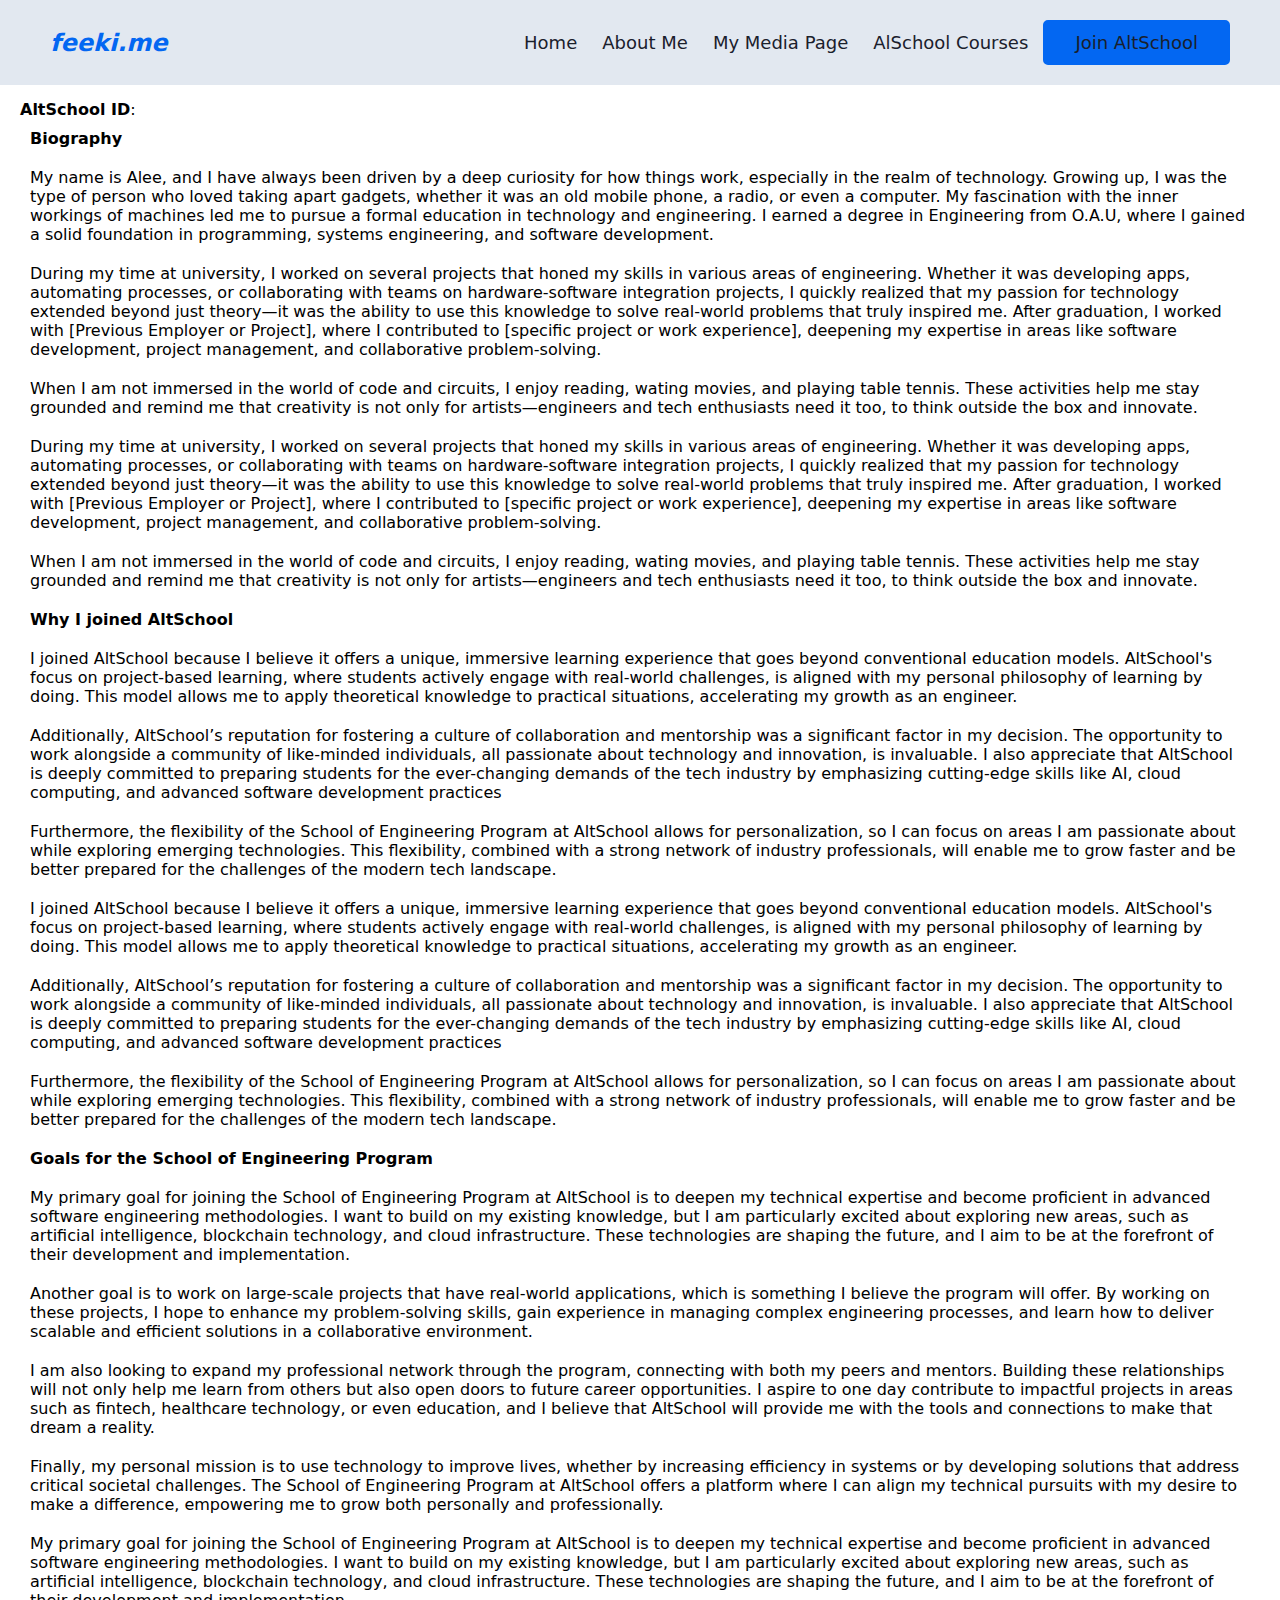
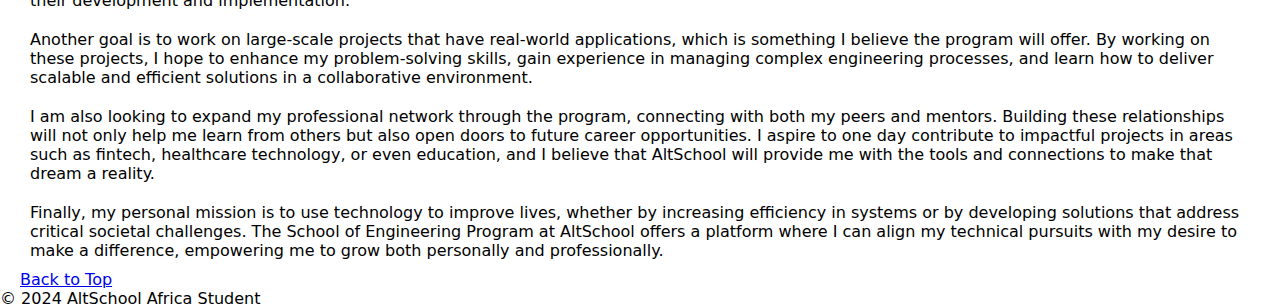
<file: index.html>
<!DOCTYPE html>
<html lang="en">

<head>
    <meta charset="UTF-8">
    <meta name="viewport" content="width=device-width, initial-scale=1.0">
    <link rel="icon" type="image/png" href="assets/images/favicon.png">
    <link href="assets/styles/styles.css" rel="stylesheet" />
    <title>Taofeek</title>
</head>

<body>
    <header class="header">
            <a href="#" class="logo">feeki.me</a>
        <nav class="nav">
            <a href="index.html">Home</a>
            <a href="index.html">About Me</a>
            <a href="media.html">My Media Page</a>
            <a href="table.html">AlSchool Courses</a>
            <button type="submit" id="apply-button"><a href="form.html">Join AltSchool</a></button>
        </nav>
    </header>
    <main class="index-main">
            <p><strong>AltSchool ID</strong>:</p>
            <section id="about">
            <p><strong id="bio">Biography</strong></p>
            <p>
                My name is Alee, and I have always been driven by a deep curiosity for how things work, especially in
                the realm of technology.
                Growing up, I was the type of person who loved taking apart gadgets, whether it was an old mobile phone,
                a radio, or even a computer.
                My fascination with the inner workings of machines led me to pursue a formal education in technology and
                engineering.
                I earned a degree in Engineering from O.A.U, where I gained a solid foundation in programming, systems
                engineering, and software development.
            </p>
            <p>
                During my time at university, I worked on several projects that honed my skills in various areas of
                engineering.
                Whether it was developing apps, automating processes, or collaborating with teams on hardware-software
                integration projects,
                I quickly realized that my passion for technology extended beyond just theory—it was the ability to use
                this knowledge to solve real-world problems that truly inspired me.
                After graduation, I worked with [Previous Employer or Project], where I contributed to [specific project
                or work experience], deepening my expertise in areas like software development,
                project management, and collaborative problem-solving.
            </p>
            <p>
                When I am not immersed in the world of code and circuits, I enjoy reading, wating movies, and playing
                table tennis.
                These activities help me stay grounded and remind me that creativity is not only for artists—engineers
                and
                tech enthusiasts need it too, to think outside the box and innovate.
            </p>
            <p>
                During my time at university, I worked on several projects that honed my skills in various areas of
                engineering.
                Whether it was developing apps, automating processes, or collaborating with teams on hardware-software
                integration projects,
                I quickly realized that my passion for technology extended beyond just theory—it was the ability to use
                this knowledge to solve real-world problems that truly inspired me.
                After graduation, I worked with [Previous Employer or Project], where I contributed to [specific project
                or work experience], deepening my expertise in areas like software development,
                project management, and collaborative problem-solving.
            </p>
            <p>
                When I am not immersed in the world of code and circuits, I enjoy reading, wating movies, and playing
                table tennis.
                These activities help me stay grounded and remind me that creativity is not only for artists—engineers
                and
                tech enthusiasts need it too, to think outside the box and innovate.
                </p>
        </section>
        <section>
            <p><strong>Why I joined AltSchool</strong></p>
            <p>
                I joined AltSchool because I believe it offers a unique, immersive learning experience that goes beyond
                conventional education models. AltSchool's focus on project-based learning,
                where students actively engage with real-world challenges, is aligned with my personal philosophy of
                learning by doing.
                This model allows me to apply theoretical knowledge to practical situations, accelerating my growth as
                an engineer.
            </p>
            <p>
                Additionally, AltSchool’s reputation for fostering a culture of collaboration and mentorship was a
                significant factor in my decision.
                The opportunity to work alongside a community of like-minded individuals, all passionate about
                technology and innovation, is invaluable.
                I also appreciate that AltSchool is deeply committed to preparing students for the ever-changing demands
                of the tech industry by emphasizing cutting-edge skills like AI,
                cloud computing, and advanced software development practices
            </p>
            <p>
                Furthermore, the flexibility of the School of Engineering Program at AltSchool allows for
                personalization,
                so I can focus on areas I am passionate about while exploring emerging technologies.
                This flexibility, combined with a strong network of industry professionals, will enable me to grow
                faster and be better prepared for
                the challenges of the modern tech landscape.
            </p>
            <p>
                I joined AltSchool because I believe it offers a unique, immersive learning experience that goes beyond
                conventional education models. AltSchool's focus on project-based learning,
                where students actively engage with real-world challenges, is aligned with my personal philosophy of
                learning by doing.
                This model allows me to apply theoretical knowledge to practical situations, accelerating my growth as
                an engineer.
            </p>
            <p>
                Additionally, AltSchool’s reputation for fostering a culture of collaboration and mentorship was a
                significant factor in my decision.
                The opportunity to work alongside a community of like-minded individuals, all passionate about
                technology and innovation, is invaluable.
                I also appreciate that AltSchool is deeply committed to preparing students for the ever-changing demands
                of the tech industry by emphasizing cutting-edge skills like AI,
                cloud computing, and advanced software development practices
            </p>
            <p>
                Furthermore, the flexibility of the School of Engineering Program at AltSchool allows for
                personalization,
                so I can focus on areas I am passionate about while exploring emerging technologies.
                This flexibility, combined with a strong network of industry professionals, will enable me to grow
                faster and be better prepared for
                the challenges of the modern tech landscape.
            </p>
        </section>
        <section>
            <p><strong>Goals for the School of Engineering Program</strong></p>
            <p>
                My primary goal for joining the School of Engineering Program at AltSchool is to deepen my technical
                expertise and become proficient in advanced software engineering methodologies.
                I want to build on my existing knowledge, but I am particularly excited about exploring new areas, such
                as artificial intelligence, blockchain technology, and cloud infrastructure.
                These technologies are shaping the future, and I aim to be at the forefront of their development and
                implementation.
            </p>
            <p>
                Another goal is to work on large-scale projects that have real-world applications,
                which is something I believe the program will offer. By working on these projects,
                I hope to enhance my problem-solving skills, gain experience in managing complex engineering processes,
                and learn how to deliver scalable and efficient solutions in a collaborative environment.
            </p>
            <p>
                I am also looking to expand my professional network through the program, connecting with both my peers
                and mentors.
                Building these relationships will not only help me learn from others but also open doors to future
                career opportunities.
                I aspire to one day contribute to impactful projects in areas such as fintech, healthcare technology, or
                even education,
                and I believe that AltSchool will provide me with the tools and connections to make that dream a
                reality.
            </p>
            <p>
                Finally, my personal mission is to use technology to improve lives,
                whether by increasing efficiency in systems or by developing solutions that address critical societal
                challenges.
                The School of Engineering Program at AltSchool offers a platform where I can align my technical pursuits
                with my desire to make a difference,
                empowering me to grow both personally and professionally.
            </p>
            <p>
                My primary goal for joining the School of Engineering Program at AltSchool is to deepen my technical
                expertise and become proficient in advanced software engineering methodologies.
                I want to build on my existing knowledge, but I am particularly excited about exploring new areas, such
                as artificial intelligence, blockchain technology, and cloud infrastructure.
                These technologies are shaping the future, and I aim to be at the forefront of their development and
                implementation.
            </p>
            <p>
                Another goal is to work on large-scale projects that have real-world applications,
                which is something I believe the program will offer. By working on these projects,
                I hope to enhance my problem-solving skills, gain experience in managing complex engineering processes,
                and learn how to deliver scalable and efficient solutions in a collaborative environment.
            </p>
            <p>
                I am also looking to expand my professional network through the program, connecting with both my peers
                and mentors.
                Building these relationships will not only help me learn from others but also open doors to future
                career opportunities.
                I aspire to one day contribute to impactful projects in areas such as fintech, healthcare technology, or
                even education,
                and I believe that AltSchool will provide me with the tools and connections to make that dream a
                reality.
            </p>
            <p>
                Finally, my personal mission is to use technology to improve lives,
                whether by increasing efficiency in systems or by developing solutions that address critical societal
                challenges.
                The School of Engineering Program at AltSchool offers a platform where I can align my technical pursuits
                with my desire to make a difference,
                empowering me to grow both personally and professionally.
            </p>
        </section>
        <section id="top">
            <a href="#nav">Back to Top</a>
        </section>
    </main>
    <footer>
        <p>&copy 2024 AltSchool Africa Student</p>
    </footer>
</body>

</html>
</file>
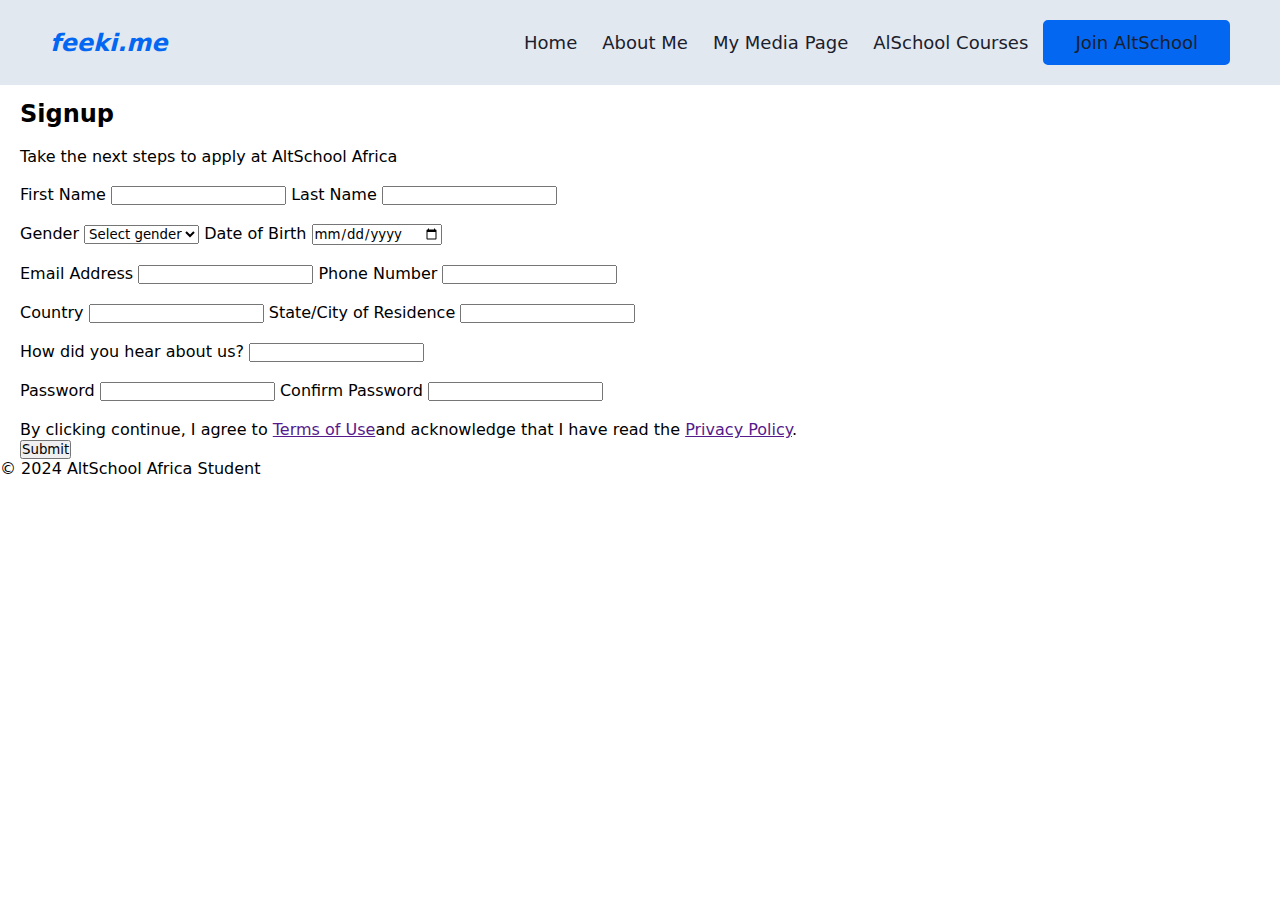
<file: form.html>
<!DOCTYPE html>
<html lang="en">
<head>
    <meta charset="UTF-8">
    <meta name="viewport" content="width=device-width, initial-scale=1.0">
    <link rel="icon" type="image/png" href="assets/images/favicon.png">
    <link href="assets/styles/styles.css" rel="stylesheet"/>
    <title>Apply to AltSchool</title>
</head>
<body>
    <header class="header">
        <a href="#" class="logo">feeki.me</a>
    <nav class="nav">
        <a href="index.html">Home</a>
        <a href="#about">About Me</a>
        <a href="media.html">My Media Page</a>
        <a href="table.html">AlSchool Courses</a>
        <button type="submit" id="apply-button"><a href="form.html">Join AltSchool</a></button>
    </nav>
</header>
    <main class="form-main">
        <h2>Signup</h2><br>
        <p>Take the next steps to apply at AltSchool Africa</p><br>
        <form action="#" method="POST">
            <section>
                <label for="fname">First Name</label>
                <input type="text" id="fname" name="fname" required>
                <label for="lname">Last Name</label>
                <input type="text" id="lname" name="lname" required>
            </section><br>
            <section>
                <label for="gender">Gender</label>
                <select id="gender" name="gender required">
                    <option value="" disabled selected>Select gender</option>
                    <option value="male">Male</option>
                    <option value="female">Female</option>
                </select>
                <label for="dob">Date of Birth</label>
                <input type="date" id="dob" name="dob">
            </section><br>
            <section>
                <label for="email">Email Address</label>
                <input type="email" id="email" name="email" required>
                <label for="pnumber">Phone Number</label>
                <input type="tel" id="pnumber" name="pnumber" required>
            </section><br>
            <section>
                <label for="country">Country</label>
                <input type="country" id="country" name="country" required>
                <label for="state">State/City of Residence</label>
                <input type="state" id="state" name="state" required>
            </section><br>
            <section>
                <label for="aboutus">How did you hear about us?</label>
                <input type="aboutus" id="aboutus" name="about">
            </section><br>
            <section>
                <label for="password">Password</label>
                <input type="password" id="password" name="password" required>
                <label for="cpassowrd">Confirm Password</label>
                <input type="password" id="cpassword" name="cpassword" required>
            </section><br>
            <p>By clicking continue, I agree to  <a href="">Terms of Use</a>and acknowledge that I
                have read the  <a href="">Privacy Policy</a>.</p>
            <section>
                <button type="submit">Submit</button>
            </section>
            
        </form>
    </main>
    <footer>
        <p>&copy 2024 AltSchool Africa Student</p>
    </footer>
</body>
</html>
</file>
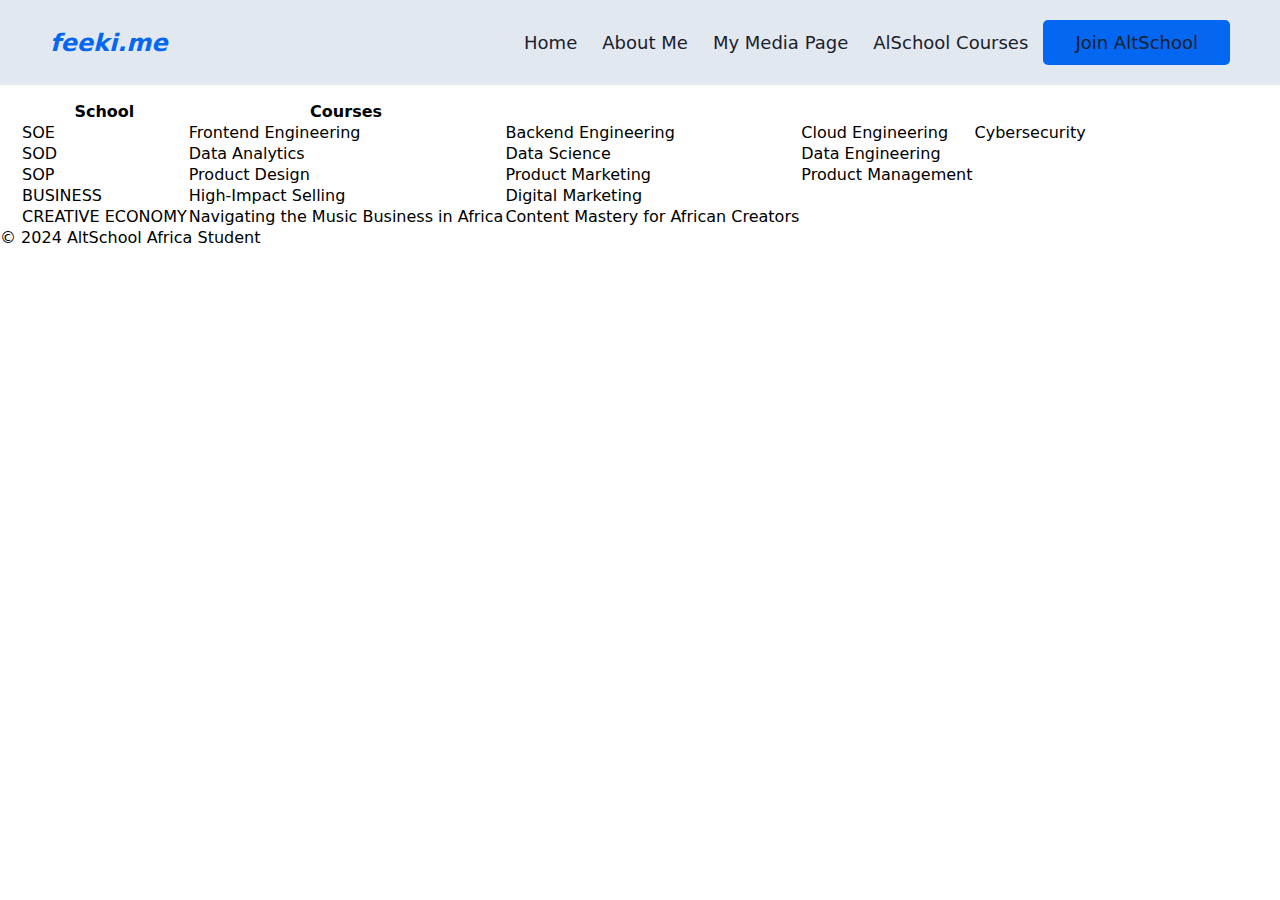
<file: table.html>
<!DOCTYPE html>
<html lang="en">

<head>
    <meta charset="UTF-8">
    <meta name="viewport" content="width=device-width, initial-scale=1.0">
    <link rel="icon" type="image/png" href="assets/images/favicon.png">
    <link href="assets/styles/styles.css" rel="stylesheet"/>
    <title>AltSchool Schools</title>
</head>

<body>
    <header class="header">
        <a href="#" class="logo">feeki.me</a>
    <nav class="nav">
        <a href="index.html">Home</a>
        <a href="#about">About Me</a>
        <a href="media.html">My Media Page</a>
        <a href="table.html">AlSchool Courses</a>
        <button type="submit" id="apply-button"><a href="form.html">Join AltSchool</a></button>
    </nav>
</header>
    <main class="form-main">
        <table id="table" name="courses">
            <tr>
                <th>School</th>
                <th>Courses</th>
                <th></th>
                <th></th>
                <th></th>
            </tr>
            <tr>
                <td>SOE</td>
                <td>Frontend Engineering</td>
                <td>Backend Engineering</td>
                <td>Cloud Engineering</td>
                <td> Cybersecurity</td>
            </tr>
            <tr>
                <td>SOD</td>
                <td>Data Analytics</td>
                <td>Data Science</td>
                <td>Data Engineering</td>
            </tr>
            <tr>
                <td>SOP</td>
                <td>Product Design</td>
                <td>Product Marketing</td>
                <td>Product Management</td>
            </tr>
            <tr>
                <td>BUSINESS</td>
                <td>High-Impact Selling</td>
                <td>Digital Marketing</td>
            </tr>
            <tr>
                <td>CREATIVE ECONOMY</td>
                <td>Navigating the Music Business in Africa</td>
                <td>Content Mastery for African Creators</td>
            </tr>
        </table>
    </main>
    <footer>
        <p>&copy 2024 AltSchool Africa Student</p>
    </footer>
</body>

</html>
</file>
<file: assets/styles/styles.css>
*{
    margin: 0;
    padding: 0;
    box-sizing: border-box;
    font-family: system-ui, sans-serif;
}

.header{
    position: fixed;
    top: 0;
    left: 0;
    width: 100%;
    padding: 20px 50px;
    background: rgb(226, 232, 240);
    display: flex;
   justify-content: space-between;
   align-items: center;
   z-index: 100;
   align-items: center;
}
.logo{
    text-decoration: none;
    font-size:x-large;
    font-weight:700;
    font-style: italic;
    color: rgb(3, 103, 242);
}

.nav a{
    font-size: large;
    font-weight: 500;
    text-decoration: none;
    align-items: center;
    margin:auto;
    padding: 10px 10px;
    justify-content:center;
    cursor: pointer;
    color: rgb(26, 32, 44);
    font-family: system-ui, sans-serif;
}
.nav a::before{
    content: '';
    position: absolute;
    top: 100%;
    left: 0;
    width: 0;
    height: 2px;
    background: #fff;
}

.nav a:hover::before{
    width: 100%;
}

.nav button{
    border-color:rgbrgb(255, 255, 255);
    background-color: rgb(3, 103, 242);
    border-style: solid;
    border-radius: 5px;
    border-color: rgb(3, 103, 242);
    cursor: pointer;
    color: rgb(255,255,255);
    padding: 10px 20px;
    font-size: 16px;

}

.index-main{
    margin-top: 100px;
    margin-bottom:0px;
    margin-right: 20px;
    margin-left:20px;
}

.form-main{
    margin-top: 100px;
    margin-bottom:0px;
    margin-right: 20px;
    margin-left:20px;
}

.media-main{
    margin-top: 100px;
    margin-bottom:0px;
    margin-right: 20px;
    margin-left:20px;
}

.form-main{
    margin-top: 100px;
    margin-bottom:0px;
    margin-right: 20px;
    margin-left:20px;
}

.index-main section{
    display: flex;
    flex-direction: column;
    flex-wrap: wrap;
    flex:  200px;
    flex-flow: column;
}

.index-main section p{
    margin: 10px 10px;

}
</file>
